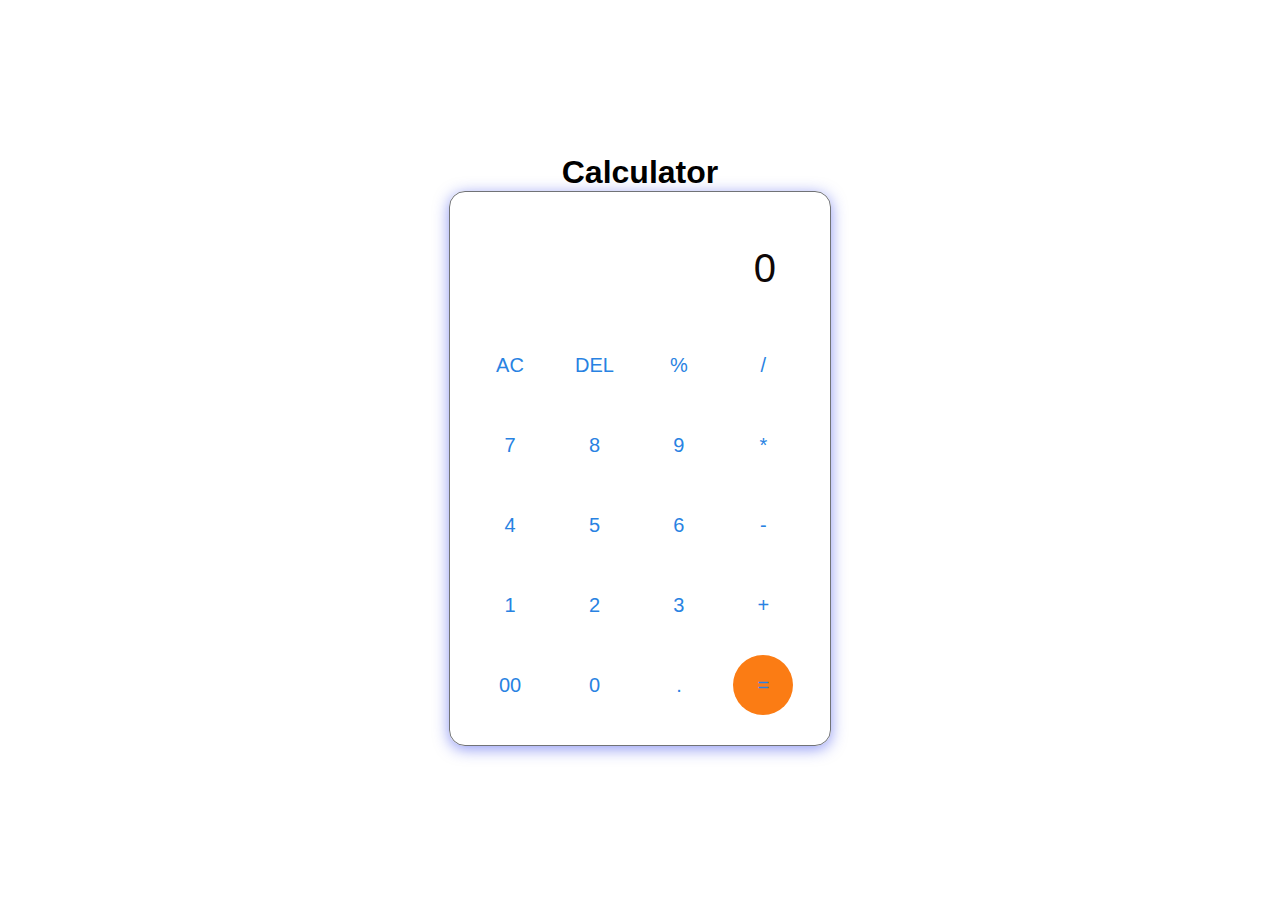
<file: Task 3/index.html>
<html>

<head>
    <link rel="stylesheet" href="style.css" />
    <title>Calculator</title>
</head>

<body>
    <div class="container">
        <center>
            <h1>Calculator</h1>
        </center>
        <div class="calculator">
            <input type="text" id="inputBox" placeholder="0" />
            <div>
                <button class="btn">AC</button>
                <button class="btn">DEL</button>
                <button class="btn">%</button>
                <button class="btn">/</button>
            </div>
            <div>
                <button class="button">7</button>
                <button class="button">8</button>
                <button class="button">9</button>
                <button class="btn">*</button>
            </div>
            <div>
                <button class="button">4</button>
                <button class="button">5</button>
                <button class="button">6</button>
                <button class="btn">-</button>
            </div>
            <div>
                <button class="button">1</button>
                <button class="button">2</button>
                <button class="button">3</button>
                <button class="btn">+</button>
            </div>
            <div>
                <button class="button">00</button>
                <button class="button">0</button>
                <button class="button">.</button>
                <button class="button equalBtn">=</button>
            </div>
        </div>
    </div>
    <script src="script.js"></script>
</body>

</html>
</file>
<file: Task 3/style.css>
* {
    margin: 0;
    padding: 0;
    box-sizing: border-box;
    font-family: 'Poppins', sans-serif;
}

body {
    width: 100%;
    height: 100vh;
    display: flex;
    justify-content: center;
    align-items: center;
    /* background: linear-gradient(45deg, #25abc0, #6183b3);*/
}

.calculator {
    border: 1px solid #717377;
    padding: 20px;
    border-radius: 16px;
    background: transparent;
    box-shadow: 0px 3px 15px rgba(32, 49, 234, 0.5);
}

input {
    width: 320px;
    border: none;
    padding: 24px;
    margin: 10px;
    background: transparent;
    box-shadow: 0px 3px 15px rgbs(84, 84, 84, 0.1);
    font-size: 40px;
    text-align: right;
    cursor: pointer;
    color: #140808;
}

input::placeholder {
    color: #0e0707;
}

button {
    border: none;
    width: 60px;
    height: 60px;
    margin: 10px;
    border-radius: 50%;
    background: transparent;
    color: #2882e2;
    font-size: 20px;
    box-shadow: -8px -8px 15px rgba(255, 255, 255, 0.1);
    cursor: pointer;
}

.equalBtn {
    background-color: #fb7c14;
}

.operator {
    color: #010506;
}
</file>
